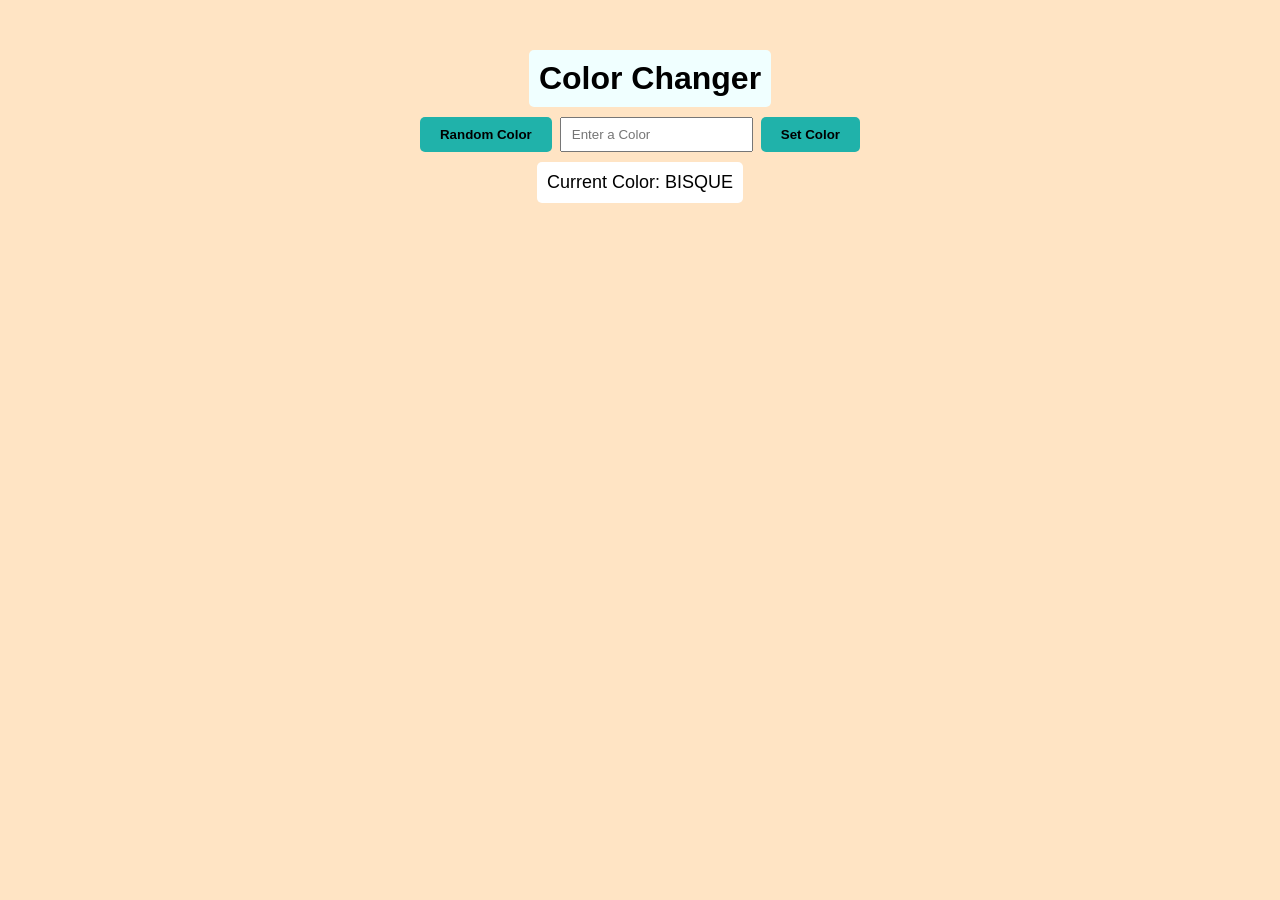
<file: ColorChanger/index.html>
<!DOCTYPE html>
<html lang="en">
<head>
    <meta charset="UTF-8">
    <meta name="viewport" content="width=device-width, initial-scale=1.0">
    <title>Color Changer</title>
    <link rel="stylesheet" href="index.css">
</head>
<body>

    <div class="Container">
        <h1 class="title">Color Changer</h1>

        <div class="btnContainer">
            <button class="randombtn">Random Color</button>
            <input id="input" type ="text" placeholder="Enter a Color">
            <button class="setbtn">Set Color</button>
        </div>

        <p class="currClr">
            Current Color: <Span class="currClrVal">BISQUE</Span>
        </p>

    </div>

    <script src="index.js"></script>
</body>
</html>
</file>
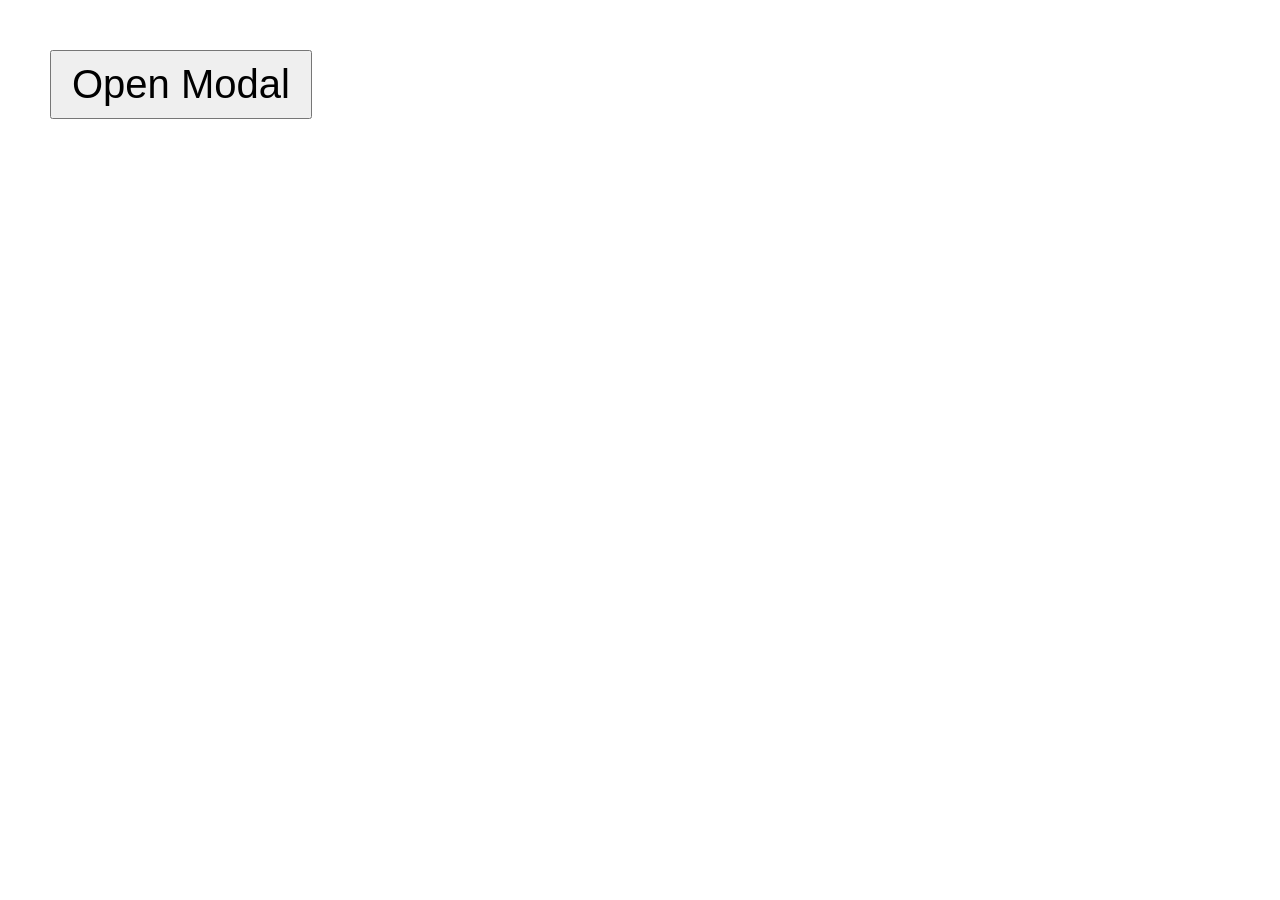
<file: Modal/index.html>
<!DOCTYPE html>
<html lang="en">
<head>
    <meta charset="UTF-8">
    <meta name="viewport" content="width=device-width, initial-scale=1.0">
    <title>Modal</title>
    <link rel="stylesheet" href="index.css">
</head>
<body>
    <button class="openModalBtn">Open Modal</button>

    <div class="modalContainer">
        <div class="modelContent">
            <h1>Hey this is model</h1>
            <p>Kuch samajah aaya ki nahi</p>
        </div>
    </div>

    <script src="index.js"></script>
</body>
</html>
</file>
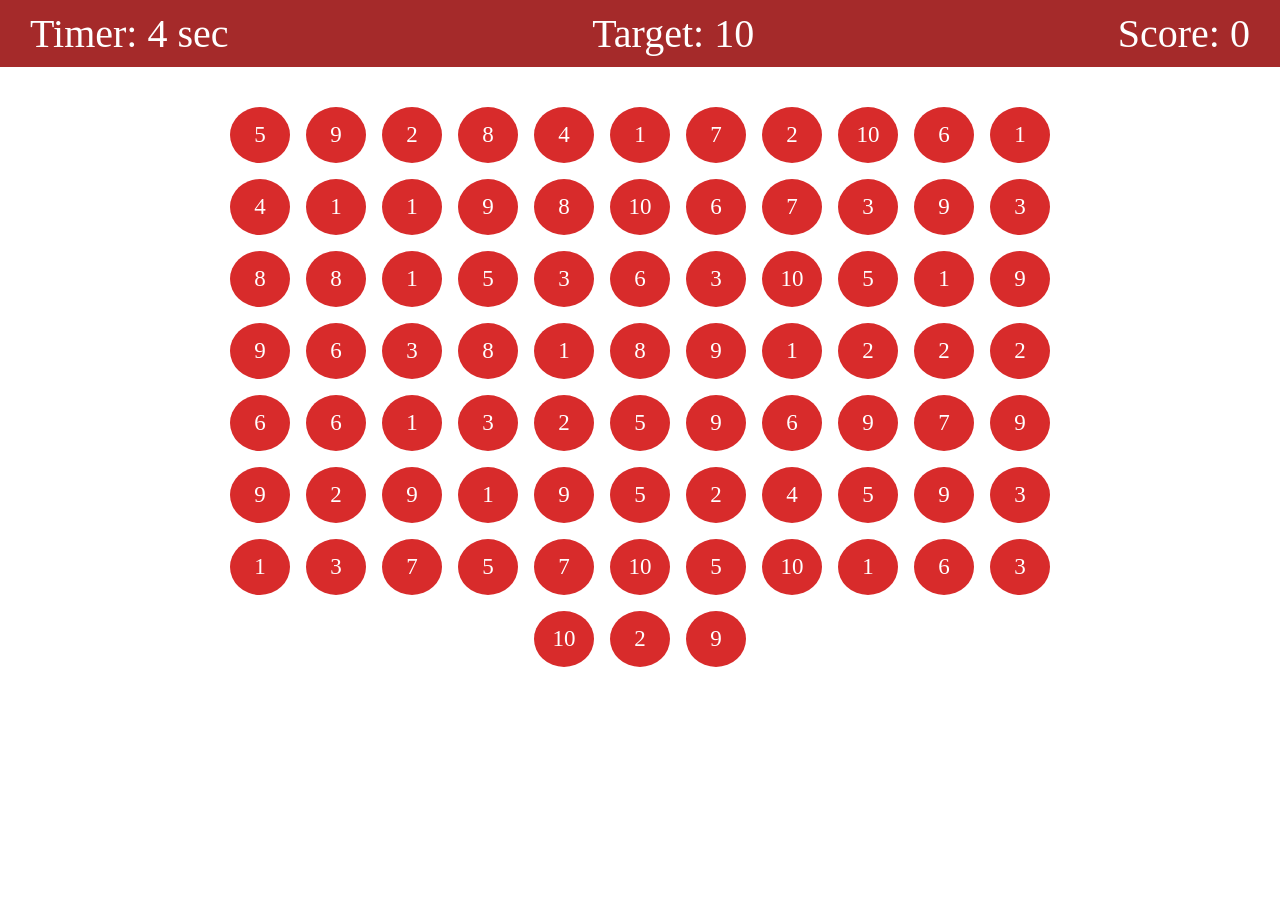
<file: Number_Shooter/index.html>
<!DOCTYPE html>
<html lang="en">
<head>
    <meta charset="UTF-8">
    <meta name="viewport" content="width=device-width, initial-scale=1.0">
    <title>Number Shooter</title>
    <link rel="stylesheet" href="index.css">
</head>
<body>

    <header>
        <div>
            Timer: <span class="timerValue"></span> sec
        </div>
        <div>
            Target: <span class="targetValue"></span>
        </div>
        <div>
            Score: <span class="scoreValue"></span>
        </div>
    </header>

    <div class="numberContainer">
        <div class="circle">1</div>
        <div class="circle">3</div>
        <div class="circle">5</div>
    </div>
    
    <script src="index.js"></script>
</body>
</html>
</file>
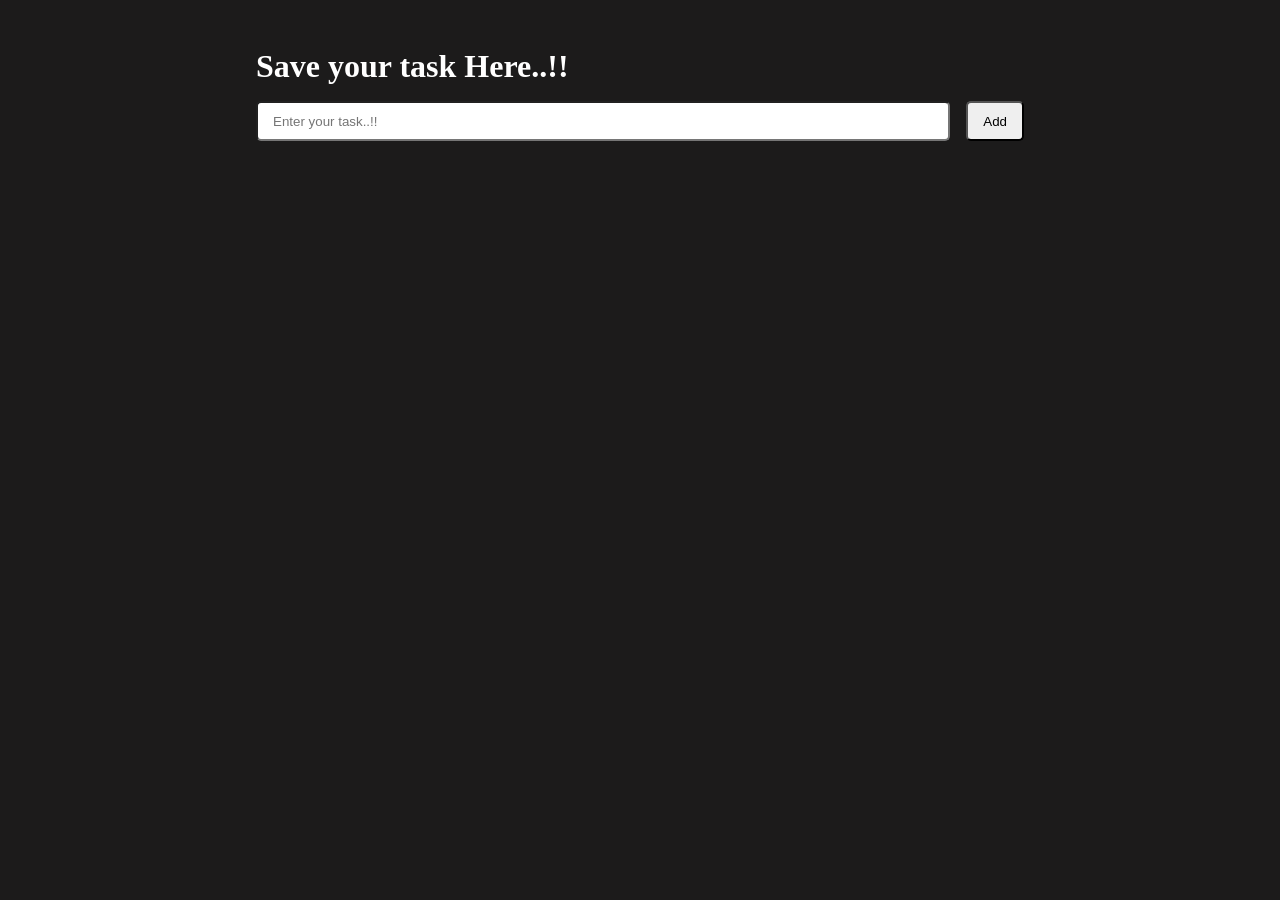
<file: ToDo_Using_APIs/index.html>
<!DOCTYPE html>
<html lang="en">

<head>
    <meta charset="UTF-8">
    <meta name="viewport" content="width=device-width, initial-scale=1.0">
    <title>TODO</title>
    <link rel="stylesheet" href="index.css">
</head>

<body>

    <div class="mainContainer">

        <header>
            <h1>Save your task Here..!!</h1>

            <div class="inputContainer">
                <input id="taskInput" type="text" placeholder="Enter your task..!!">
                <button class="addBtn">Add</button>
            </div>
        </header>

        <div class="todoContainer">
            <!-- <div class="todo">
                <p>This is first task</p>
                <div>
                    <button>Delete</button>
                    <button>Edit</button>
                </div>
            </div> -->
        </div>

    </div>

    <script src="index.js"></script>
</body>

</html>
</file>
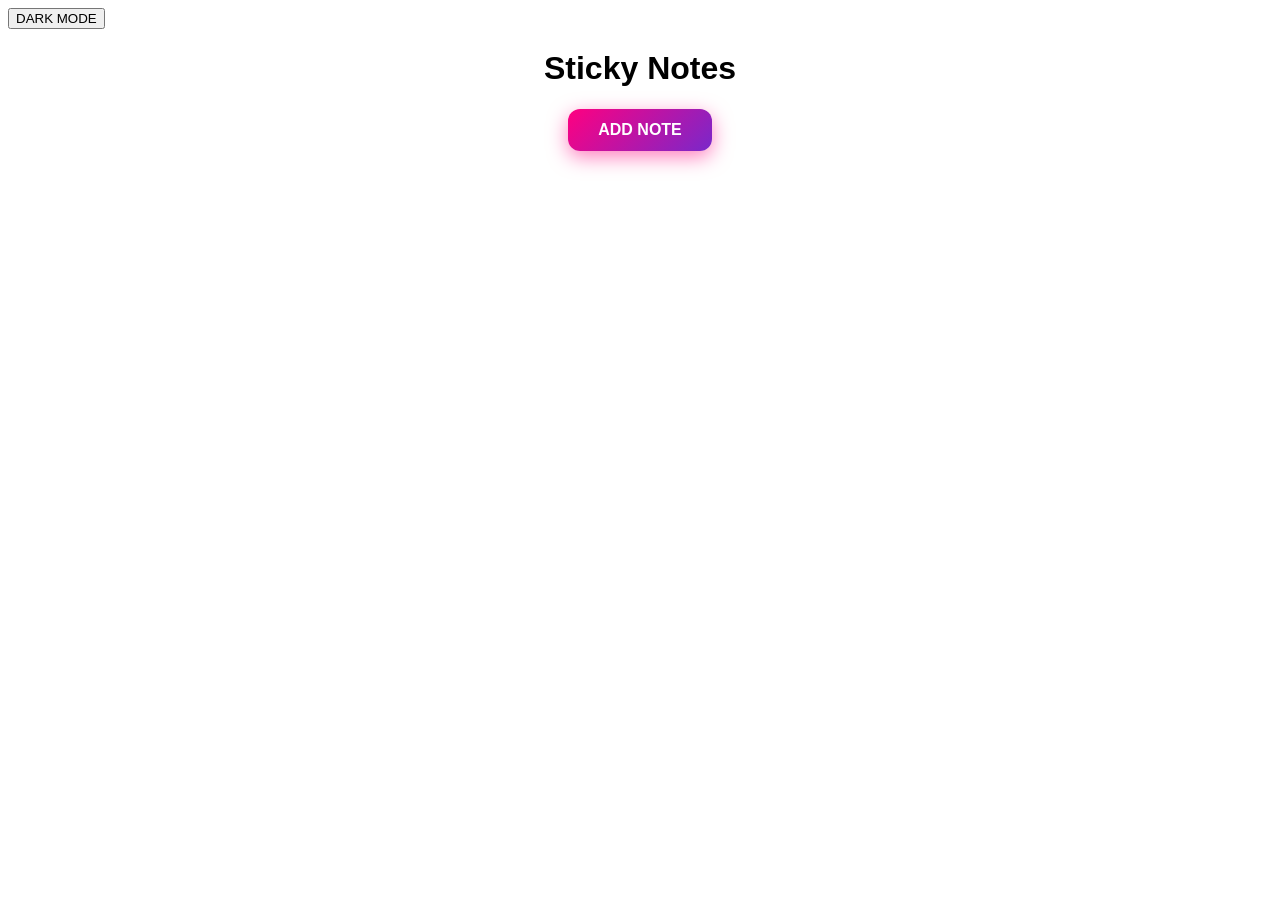
<file: DARK MODE/Dark.html>
<!DOCTYPE html>
<html lang="en">
<head>
    <meta charset="UTF-8">
    <meta name="viewport" content="width=device-width, initial-scale=1.0">
    <title>STICKY NOTES</title>
    <link rel="stylesheet" href="Dark.css">
</head>
<body class="Light">
    <button class="Toggle_button">DARK MODE</button>

    <div class="body-replace">
       <div class="container">
        <h1>Sticky Notes</h1>
        <button id="addNoteBtn">ADD NOTE</button>
        <div class="notes"></div>
      </div>
    </div>

    <script src="Dark.js"> </script>
    
</body>
</html>
</file>
<file: ColorChanger/index.css>
*{
    padding: 0;
    margin:0;
    box-sizing:border-box;
    font-family: sans-serif;
}

html,body{
    width: 100%;
    height: 100%;
    background-color: bisque;
}

.Container{
    display: flex;
    flex-direction: column;
    align-items: center;
    padding : 50px;

}

.title{
    background-color: azure;
    width: fit-content;
    margin-left: 20px;
    border-radius: 5px;
    padding:10px;
}

.btnContainer{
    margin-top: 10px;
    margin-bottom: 10px;
    display:flex;
    gap: 8px;
}

button{
    background-color: lightseagreen;
    border: none;
    padding:10px 20px;
    font-weight: 600;
    border-radius: 5px;
    transition: all linear 0.2s;
}

button:active{
    scale: 0.9;
}

#input{
    padding: 0 10px;
}

.currClr{
    font-size: 18px;
    background-color: white;
    padding: 10px;
    border-radius:5px;
}
</file>
<file: Modal/index.css>
*{
    padding: 0;
    margin: 0;
    box-sizing: border-box;
}

html,body{
    height: 100%;
    width: 100%;
}

.openModalBtn{
    margin: 50px;
    padding: 10px 20px;
    font-size: 40px;
}

.modalContainer{
    width: 100vw;
    height: 100vh;
    background-color: rgba(0, 0, 0, 0.339);
    position: absolute;
    top: 0;
    left: 0;
    display: none;
    align-items: center;
    justify-content: center;
}

.modelContent{ 
    background-color: white;
    padding: 50px;
    border-radius: 10px;
    font-family: 'Segoe UI', Tahoma, Geneva, Verdana, sans-serif;
    display: flex;
    flex-direction: column;
    gap: 1rem;
}
</file>
<file: Number_Shooter/index.css>
*{
    padding: 0;
    margin: 0;
    box-sizing: border-box;
}

html,body{
    height: 100%;
    width: 100%;
}

header{
    display: flex;
    align-items: center;
    justify-content: space-between;
    background-color: brown;
    color: white;
    padding: 10px 30px;
    font-size: 40px;
}

.numberContainer{
    display: flex;
    align-items: center;
    justify-content: center;
    flex-wrap: wrap;
    gap: 1rem;
    max-width: 60rem;
    margin: auto;
    padding: 40px;
}

.circle{
    width: 60px;
    height:56px;
    background-color: rgb(216, 43, 43);
    border-radius: 100%;
    color: white;
    display: grid;
    place-content: center;
    font-size: 23px;
    cursor: grab;
}
</file>
<file: ToDo_Using_APIs/index.css>
* {
    padding: 0;
    margin: 0;
    box-sizing: border-box;
}

html,
body {
    width: 100%;
    height: 100%;
    background-color: rgb(28, 27, 27);
    color: white;
}

.mainContainer{
    width: 100%;
    max-width: 50rem;
    margin: auto;
    padding: 2rem 1rem;
    display: flex;
    flex-direction: column;
    gap: 2rem;
}

header{
    position: sticky;
    top: 0px;
    background-color: rgb(28, 27, 27);
    padding: 1rem 0;
    display: flex;
    flex-direction: column;
    gap: 1rem;
}

.inputContainer{
    display: flex;
    justify-content: space-between;
    gap: 1rem;
    height: 2.5rem;
}

#taskInput{
    width: 100%;
    padding: 0 15px;
    border-radius: 5px;
}

.inputContainer .addBtn{
    padding: 0 15px;
    border-radius: 5px;
}

.todoContainer{
    display: flex;
    flex-direction: column;
    gap: 1rem;
}

.todoContainer .todo{
    display: flex;
    justify-content: space-between;
    align-items: center;
    background-color: rgba(20, 187, 179, 0.739);
    padding: 10px;
    border-radius: 5px;
}

.todoContainer .todo button{
    padding: 8px 12px;
    border-radius: 5px;
}

.todoContainer .todo .saveBtn{
    display:none;
}

.todoContainer .todo #editInput{
    display:none;
}
</file>
<file: DARK MODE/Dark.css>
/* Light & Dark Mode */
.light {
    background-color: #f0f0f0;
    color: #111;
    transition: all 0.3s ease;
}

.dark {
    background-color: #121212;
    color: #eee;
    transition: all 0.3s ease;
}

/* Body */
.body-replace {
    font-family: 'Arial Black', 'Segoe UI', sans-serif;
    display: flex;
    justify-content: center;
    padding: 50px;
    padding-top: 0px;
   
}

/* Container */
.container {
    width: 750px;
    text-align: center;
    position: relative;
}

/* Add Note Button */
#addNoteBtn {
    padding: 12px 30px;
    margin-bottom: 30px;
    cursor: pointer;
    border: none;
    background: linear-gradient(135deg, #ff0080, #7928ca);
    color: white;
    font-weight: bold;
    font-size: 16px;
    border-radius: 12px;
    box-shadow: 0 6px 20px rgba(255,0,128,0.5);
    transition: transform 0.2s, box-shadow 0.2s;
}

#addNoteBtn:hover {
    transform: translateY(-3px) scale(1.05);
    box-shadow: 0 10px 30px rgba(255,0,128,0.7);
}

/* Notes Container */
.notes {
    display: flex;
    flex-wrap: wrap;
    gap: 20px;
    justify-content: center;
}

/* Individual Note */
.note {
    background-color: #1f1f1f;
    width: 160px;
    min-height: 160px;
    padding: 15px;
    position: relative;
    border-radius: 8px;
    box-shadow: 5px 10px 20px rgba(0,0,0,0.5);
    border-left: 5px solid #ff0080; /* edgy highlight */
    transform: rotate(-3deg); /* slight tilt */
    transition: transform 0.2s, box-shadow 0.2s, border-left-color 0.2s;
    cursor: grab;
}

.note:hover {
    transform: rotate(0deg) scale(1.05);
    box-shadow: 10px 15px 25px rgba(255,0,128,0.4);
    border-left-color: #ff4ec0;
}

/* Textarea inside note */
.note textarea {
    width: 100%;
    height: 100%;
    border: none;
    background: transparent;
    resize: none;
    outline: none;
    font-family: 'Courier New', monospace;
    font-size: 14px;
    color: #fff;
    line-height: 1;
}

/* Delete Button */
.deleteBtn {
    position: absolute;
    top: 6px;
    right: 6px;
    background-color: #ff0044;
    color: white;
    border: none;
    padding: 3px 8px;
    cursor: pointer;
    border-radius: 6px;
    font-weight: bold;
    font-size: 12px;
    transition: transform 0.2s, background-color 0.2s;
}

.deleteBtn:hover {
    transform: scale(1.2);
    background-color: #ff3366;
}

/* Random rotations for edgier chaos */
.note:nth-child(3n) { transform: rotate(-5deg); }
.note:nth-child(4n) { transform: rotate(3deg); }
.note:nth-child(5n) { transform: rotate(-2deg); }
.note:nth-child(6n) { transform: rotate(4deg); }
</file>
